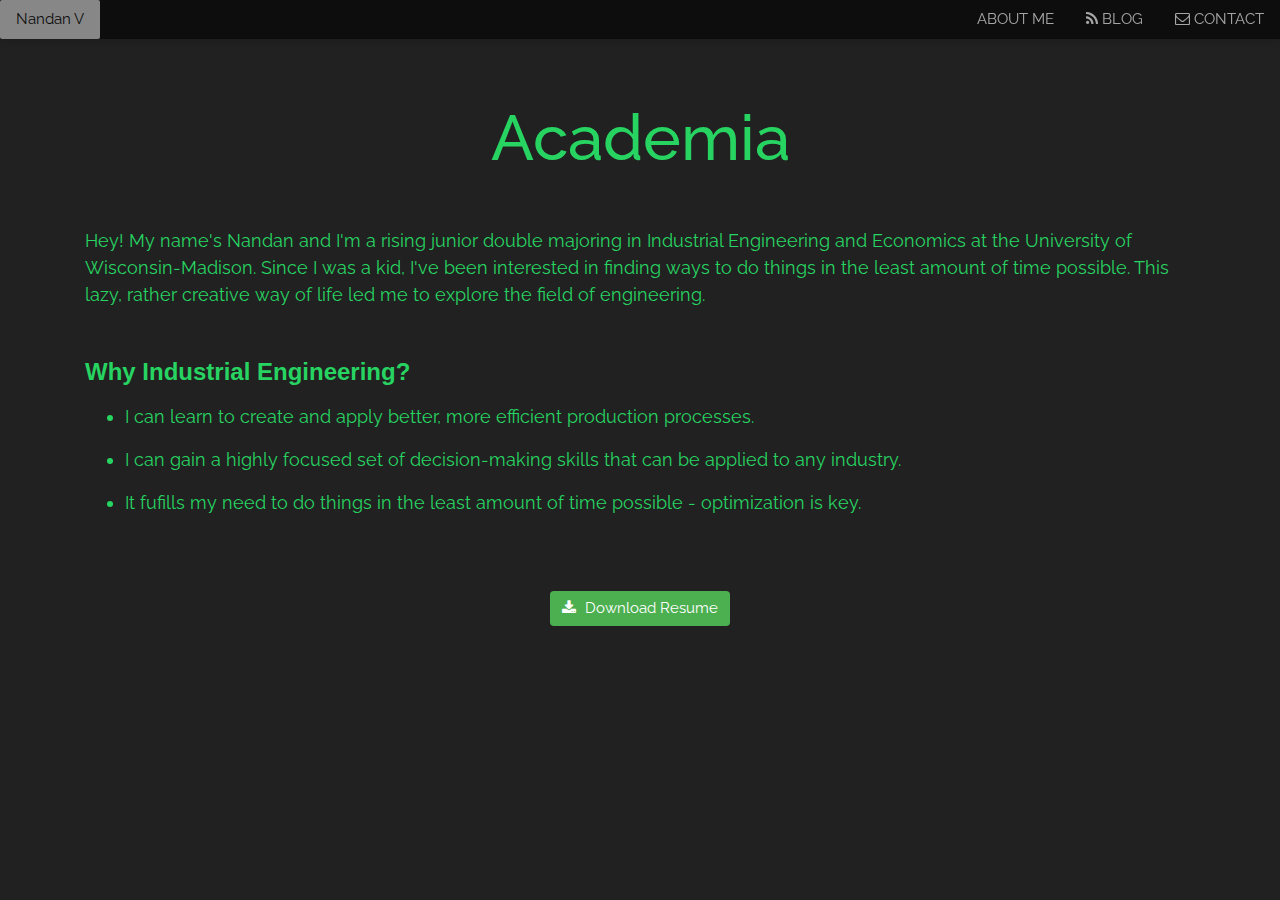
<file: academia.html>
<!DOCTYPE html>
<html>
<title>Nandan V</title>
<meta charset="UTF-8">
<meta name="description" content="Hey! I'm Nandan - an engineering student, filmmaker, and web developer.">
<meta property="og:title" content="Nandan V - A Creative. An Engineer." />
<meta property="og:description" content="Hey! I'm Nandan - an engineering student, self-taught web developer, and YouTube filmmaker." />
<meta property="og:type" content="website" />
<meta property="og:locale" content="en_US" />
<meta property="og:image" content="https://nandanv2702.github.io/image/profile.jpg" />
<meta property="og:url" content="https://nandanv2702.github.io" />
<meta name="viewport" content="width=device-width, initial-scale=1">
<link rel="stylesheet" href="https://www.w3schools.com/w3css/4/w3.css">
<link rel="stylesheet" href="https://fonts.googleapis.com/css?family=Raleway">
<link rel="stylesheet" href="css/styles.css">
<link rel="stylesheet" href="https://cdnjs.cloudflare.com/ajax/libs/font-awesome/4.7.0/css/font-awesome.min.css">
<link rel="stylesheet" href="https://stackpath.bootstrapcdn.com/bootstrap/4.4.1/css/bootstrap.min.css" integrity="sha384-Vkoo8x4CGsO3+Hhxv8T/Q5PaXtkKtu6ug5TOeNV6gBiFeWPGFN9MuhOf23Q9Ifjh" crossorigin="anonymous">

<style type="text/css">
body {
background-color:#212121;
padding:0;
margin:0;
}
</style>

<body>
  <!-- Navbar (sit on top) -->
  <div class="w3-top">
    <div class="w3-bar w3-black w3-card w3-opacity" id="myNavbar">
      <a href="./" class="w3-bar-item w3-button">Nandan V</a>
      <!-- Right-sided navbar links -->
      <div class="w3-right w3-hide-small">
        <a href="./#about-me" class="w3-bar-item w3-button">ABOUT ME</a>
        <a href="http://theexuberantspirit.wordpress.com/" target="_blank" class="w3-bar-item w3-button"><i class="fa fa-rss"></i> BLOG</a>
        <a href="./#contact" class="w3-bar-item w3-button"><i class="fa fa-envelope-o"></i> CONTACT</a>
      </div>
      <!-- Hide right-floated links on small screens and replace them with a menu icon -->
      <a href="javascript:void(0)" class="w3-bar-item w3-button w3-right w3-hide-large w3-hide-medium" onclick="w3_open()">
        <i class="fa fa-bars"></i>
      </a>
    </div>
  </div>
  <!-- Sidebar on small screens when clicking the menu icon -->
  <nav class="w3-sidebar w3-bar-block w3-black w3-card w3-animate-left w3-hide-medium w3-hide-large" style="display:none" id="mySidebar">
    <a href="javascript:void(0)" onclick="w3_close()" class="w3-bar-item w3-button w3-large w3-padding-16">Close ×</a>
    <a href="./#about-me" onclick="w3_close()" class="w3-bar-item w3-button">ABOUT ME</a>
    <a href="http://theexuberantspirit.wordpress.com/" target="_blank" onclick="w3_close()" class="w3-bar-item w3-button">BLOG</a>
    <a href="./#contact" onclick="w3_close()" class="w3-bar-item w3-button">CONTACT</a>
  </nav>

  <!-- Content Start -->
  <div class="w3-animate-opacity">
    <div class="container" style="display: block; justify-content: center; align-items: center; height: 100%; color: #27D461">
      <h1 class="w3-center w3-jumbo" style="padding-top: 100px;">
            Academia
      </h1>
      <p class="w3-large" style="margin-top: 50px;">
        Hey! My name's Nandan and I'm a rising junior double majoring in Industrial Engineering and Economics at the University of Wisconsin-Madison. Since I was a kid, I've been interested in finding ways to do things in the least amount of time possible. This lazy, rather creative way of life led me to explore the field of engineering.
      </p>
      <h3 class="w3-xlarge" style="margin-top: 50px;"><strong>Why Industrial Engineering?</strong></h3>
      <ul>
        <li class="w3-large w3-margin-bottom w3-margin-top">I can learn to create and apply better, more efficient production processes.</li>
        <li class="w3-large w3-margin-bottom">I can gain a highly focused set of decision-making skills that can be applied to any industry.</li>
        <li class="w3-large">It fufills my need to do things in the least amount of time possible - optimization is key.</li>
      </ul>
      <!-- <div class="w3-container w3-center" style="margin: 50px 0 50px 0;">
              <button type="button" name="contact" class="btn w3-yellow">Contact Me</button>
      </div> -->
      <div class="w3-container w3-center" style="margin: 75px 0 100px 0;">
        <a href="./NandanV_Resume.pdf" download>
              <button type="button" name="resume" class="btn w3-green" id="download"><i class="fa fa-download" style="margin-right: 5px;"></i> Download Resume</button>
            </a>
      </div>
    </div>
  </div>
  <script>
    // Modal Image Gallery
    function onClick(element) {
      document.getElementById("img01").src = element.src;
      document.getElementById("modal01").style.display = "block";
      var captionText = document.getElementById("caption");
      captionText.innerHTML = element.alt;
    }


    // Toggle between showing and hiding the sidebar when clicking the menu icon
    var mySidebar = document.getElementById("mySidebar");

    function w3_open() {
      if (mySidebar.style.display === 'block') {
        mySidebar.style.display = 'none';
      } else {
        mySidebar.style.display = 'block';
      }
    }

    // Close the sidebar with the close button
    function w3_close() {
      mySidebar.style.display = "none";
    }
  </script>
</body>

</html>
</file>
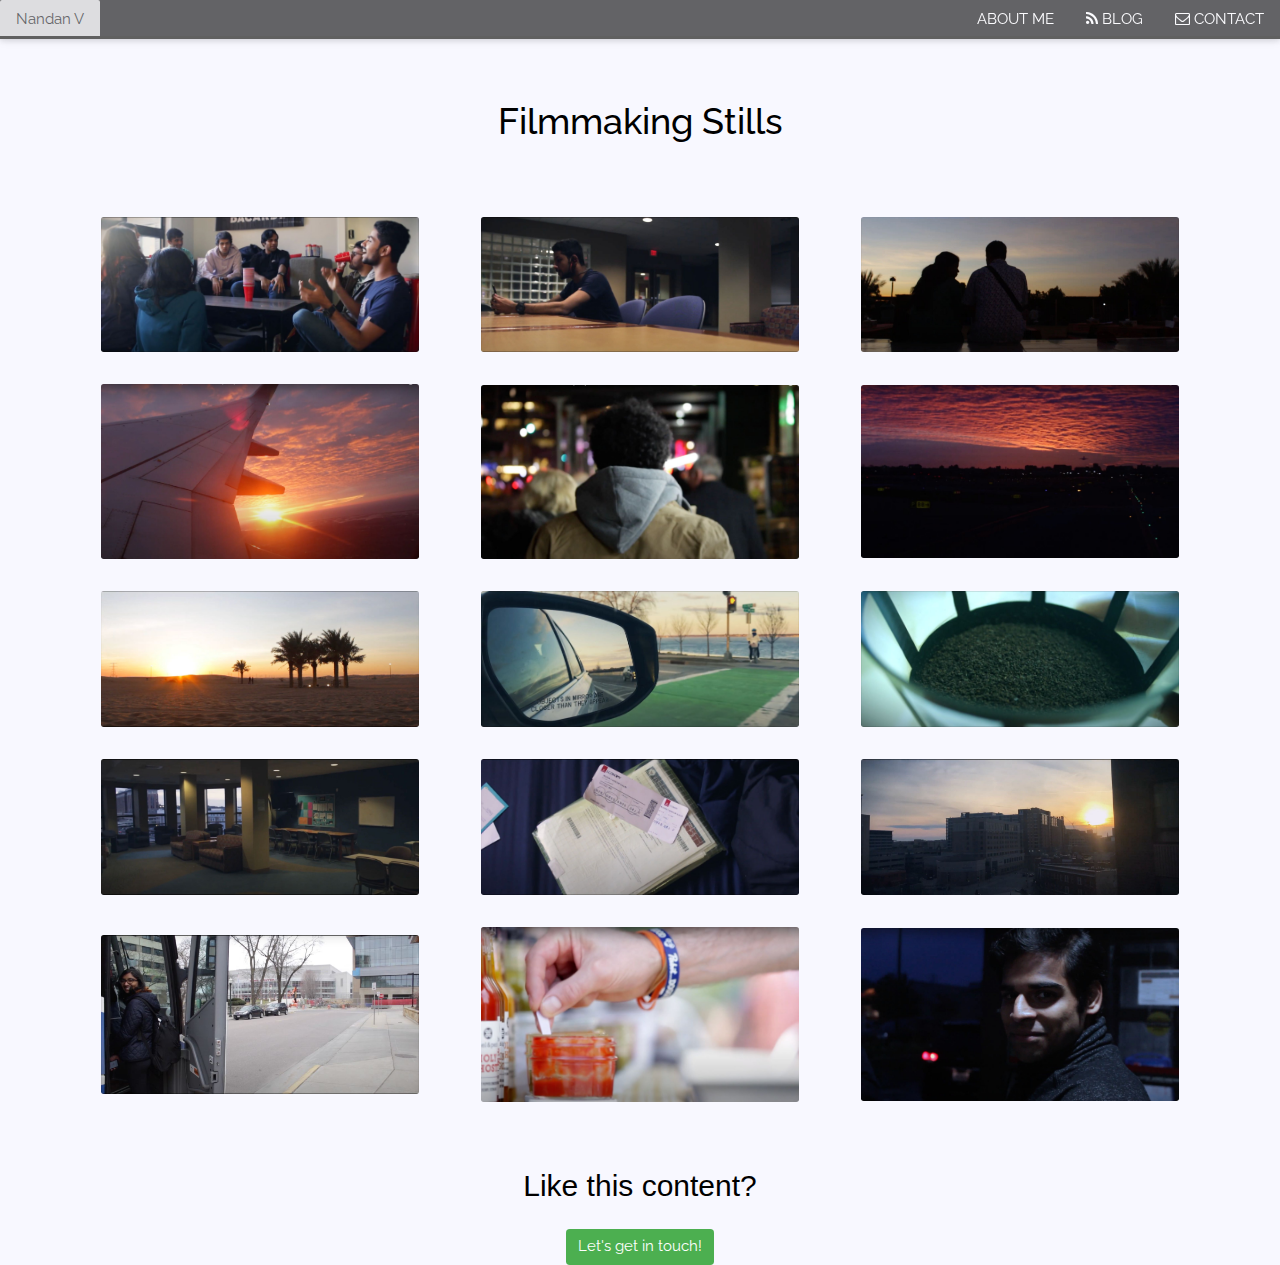
<file: film.html>
<!DOCTYPE html>
<html>
<title>Nandan V</title>
<meta charset="UTF-8">
<meta name="description" content="Hey! I'm Nandan - an engineering student, filmmaker, and web developer.">
<meta property="og:title" content="Nandan V - A Creative. An Engineer." />
<meta property="og:description" content="Hey! I'm Nandan - an engineering student, self-taught web developer, and YouTube filmmaker. Interested in my work? Let's chat!" />
<meta property="og:type" content="website" />
<meta property="og:locale" content="en_US" />
<meta property="og:image" content="https://nandanv2702.github.io/image/profile.jpg" />
<meta property="og:url" content="https://nandanv2702.github.io" />
<meta name="viewport" content="width=device-width, initial-scale=1">
<link rel="stylesheet" href="https://www.w3schools.com/w3css/4/w3.css">
<link rel="stylesheet" href="https://fonts.googleapis.com/css?family=Raleway">
<link rel="stylesheet" href="css/styles.css">
<link rel="stylesheet" href="https://cdnjs.cloudflare.com/ajax/libs/font-awesome/4.7.0/css/font-awesome.min.css">
<link rel="stylesheet" href="https://stackpath.bootstrapcdn.com/bootstrap/4.4.1/css/bootstrap.min.css" integrity="sha384-Vkoo8x4CGsO3+Hhxv8T/Q5PaXtkKtu6ug5TOeNV6gBiFeWPGFN9MuhOf23Q9Ifjh" crossorigin="anonymous">

<style type="text/css">
body {
/* background-color:#212121; */
background-color:	rgb(248,248,255);
padding:0;
margin:0;
}
</style>

<body>
  <!-- Navbar (sit on top) -->
  <div class="w3-top">
    <div class="w3-bar w3-black w3-card w3-opacity" id="myNavbar">
      <a href="./" class="w3-bar-item w3-button">Nandan V</a>
      <!-- Right-sided navbar links -->
      <div class="w3-right w3-hide-small">
        <a href="./#about-me" class="w3-bar-item w3-button">ABOUT ME</a>
        <a href="http://theexuberantspirit.wordpress.com/" target="_blank" class="w3-bar-item w3-button"><i class="fa fa-rss"></i> BLOG</a>
        <a href="./#contact" class="w3-bar-item w3-button"><i class="fa fa-envelope-o"></i> CONTACT</a>
      </div>
      <!-- Hide right-floated links on small screens and replace them with a menu icon -->
      <a href="javascript:void(0)" class="w3-bar-item w3-button w3-right w3-hide-large w3-hide-medium" onclick="w3_open()">
        <i class="fa fa-bars"></i>
      </a>
    </div>
    <!-- Progess bar -->
    <div class="header">
    <div class="progress-container w3-opacity">
      <div class="progress-bar" id="myBar"></div>
    </div>
  </div>
  </div>
  <!-- Sidebar on small screens when clicking the menu icon -->
  <nav class="w3-sidebar w3-bar-block w3-black w3-card w3-animate-left w3-hide-medium w3-hide-large" style="display:none" id="mySidebar">
    <a href="javascript:void(0)" onclick="w3_close()" class="w3-bar-item w3-button w3-large w3-padding-16">Close ×</a>
    <a href="./#about-me" onclick="w3_close()" class="w3-bar-item w3-button">ABOUT ME</a>
    <a href="http://theexuberantspirit.wordpress.com/" target="_blank" onclick="w3_close()" class="w3-bar-item w3-button">BLOG</a>
    <a href="./#contact" onclick="w3_close()" class="w3-bar-item w3-button">CONTACT</a>
  </nav>



  <!-- Content Start -->
  <div class="w3-animate-opacity">
    <div class="container" style="display: block; justify-content: center; align-items: center; height: 100%; color: #000000">
      <h1 class="w3-center w3-xxlarge" style="padding-top: 100px;">
            Filmmaking Stills
      </h1>
      <div class="row" style="padding-top: 50px;">
        <div class="col-lg w3-margin">
          <img src="image/stills/img7.jpg" class="card-img" alt="...">
        </div>
        <div class="col-lg w3-margin">
          <img src="image/stills/img1.jpg" class="card-img" alt="...">
        </div>
        <div class="col-lg w3-margin">
          <img src="image/stills/img3.jpg" class="card-img" alt="...">
        </div>
      </div>
      <div class="row">
        <div class="col-lg w3-margin">
          <img src="image/stills/img20.jpg" class="card-img" alt="...">
        </div>
        <div class="col-lg w3-margin">
          <img src="image/stills/img0.jpg" class="card-img" alt="...">
        </div>
        <div class="col-lg w3-margin">
          <img src="image/stills/img18.jpg" class="card-img" alt="...">
        </div>
      </div>
      <div class="row">
        <div class="col-lg w3-margin">
          <img src="image/stills/img19.jpg" class="card-img" alt="...">
        </div>
        <div class="col-lg w3-margin">
          <img src="image/stills/img17.jpg" class="card-img" alt="...">
        </div>
        <div class="col-lg w3-margin">
          <img src="image/stills/img23.jpg" class="card-img" alt="...">
        </div>
      </div>
      <div class="row">
        <div class="col-lg w3-margin">
          <img src="image/stills/img4.jpg" class="card-img" alt="...">
        </div>
        <div class="col-lg w3-margin">
          <img src="image/stills/img24.jpg" class="card-img" alt="...">
        </div>
        <div class="col-lg w3-margin">
          <img src="image/stills/img34.jpg" class="card-img" alt="...">
        </div>
      </div>
      <div class="row" style="padding-bottom: 50px;">
        <div class="col-lg w3-margin">
          <img src="image/stills/img41.jpg" class="card-img" alt="...">
        </div>
        <div class="col-lg w3-margin">
          <img src="image/stills/img25.jpg" class="card-img" alt="...">
        </div>
        <div class="col-lg w3-margin">
          <img src="image/stills/img2.jpg" class="card-img" alt="...">
        </div>
      </div>
    </div>
    <div class="w3-container w3-center" style="margin: 0 0 100px 0;">
      <h2 style="color: black; margin-bottom: 25px;">Like this content?</h2>
      <a href="./index.html#contact">
            <button type="button" name="film" class="btn w3-green">Let's get in touch!</button>
          </a>
    </div>
  </div>
  <script>
    // Modal Image Gallery
    function onClick(element) {
      document.getElementById("img01").src = element.src;
      document.getElementById("modal01").style.display = "block";
      var captionText = document.getElementById("caption");
      captionText.innerHTML = element.alt;
    }


    // Toggle between showing and hiding the sidebar when clicking the menu icon
    var mySidebar = document.getElementById("mySidebar");

    function w3_open() {
      if (mySidebar.style.display === 'block') {
        mySidebar.style.display = 'none';
      } else {
        mySidebar.style.display = 'block';
      }
    }

    // Close the sidebar with the close button
    function w3_close() {
      mySidebar.style.display = "none";
    }

    // Progress bar
    window.onscroll = function() {myFunction()};

    function myFunction() {
      var winScroll = document.body.scrollTop || document.documentElement.scrollTop;
      var height = document.documentElement.scrollHeight - document.documentElement.clientHeight;
      var scrolled = (winScroll / height) * 100;
      document.getElementById("myBar").style.width = scrolled + "%";
    }
  </script>
</body>

</html>
</file>
<file: css/styles.css>
body,
h1 {
  font-family: "Raleway", sans-serif !important;
}

body,
html {
  height: 100%;
  scroll-behavior: smooth;
}

:hover {
  text-decoration: none !important;
}

.bgimg {
  background-image: url('../image/profile.png');
  min-height: 100%;
  background-position: center;
  background-size: cover;
  background-repeat: no-repeat;
  background-attachment: fixed;
}

@media (max-width: 480px) {
  .bgimg {
    background-color: #1ab7ea;
    /* background-image: linear-gradient(315deg, #00d2ff 80%, #1ab7ea 50%); */
    /* background-image: url('../image/profile-phone.jpg'); */
    min-height: 100%;
    background-position: center;
    background-size: cover;
    background-repeat: no-repeat;
    background-attachment: fixed;
  }

  iframe {
    width: 355px;
    height: 200px;
  }

  form {
    width: 200px;
  }
}

@media (min-width: 481px){
  .bgimg {
    background-image: url('../image/profile.jpg');
    min-height: 100%;
    background-position: center;
    background-size: cover;
    background-repeat: no-repeat;
    background-attachment: fixed;
}

iframe {
  width: 560px;
  height: 315px;
}

form {
  width: 450px;
}
  }

.card:hover {
  box-shadow: 0 0 15px rgba(33,33,33,0.5);
  transition: all 0.3s ease-in-out;
}

.card {
  transition: all 0.3s ease-in-out;
}

.fa-chevron-circle-down {
  opacity: 50%;
  transition: all 0.3s ease-in-out;
}

.fa-chevron-circle-down:hover {
  opacity: 80%;
  transition: all 0.3s ease-in-out;
}

.w3-button {
  border-radius: 2px;
}

iframe {
  border-radius: 2px;
  transition: all 0.3s ease-in-out;
}

iframe:hover {
  box-shadow: 0 0 15px rgba(33,33,33,0.5);
  transition: all 0.3s ease-in-out;
}

/* For download button */

#download {
  transition: all 0.3s ease-in-out;
}

#download:hover {
  background-color: #009f00 !important;
  box-shadow: 0 0 15px rgba(33,33,100,0.5) !important;
  transition: all 0.3s ease-in-out;
}

/* For progress bar */

/* Style the header: fixed position (always stay at the top) */
.header {
  position: fixed;
  top: 36px;
  z-index: 1;
  width: 100%;
  height: 3px;
  background-color: #f1f1f1;
}

/* The progress container (grey background) */
.progress-container {
  width: 100%;
  height: 3px;
  background-color: #000000 !important;
}

/* The progress bar (scroll indicator) */
.progress-bar {
  height: 3px;
  background-color: #009f00 !important;
  width: 0%;
}

.col-lg {
  display: flex;
  align-items: center;
  flex-wrap: wrap;
}
</file>
